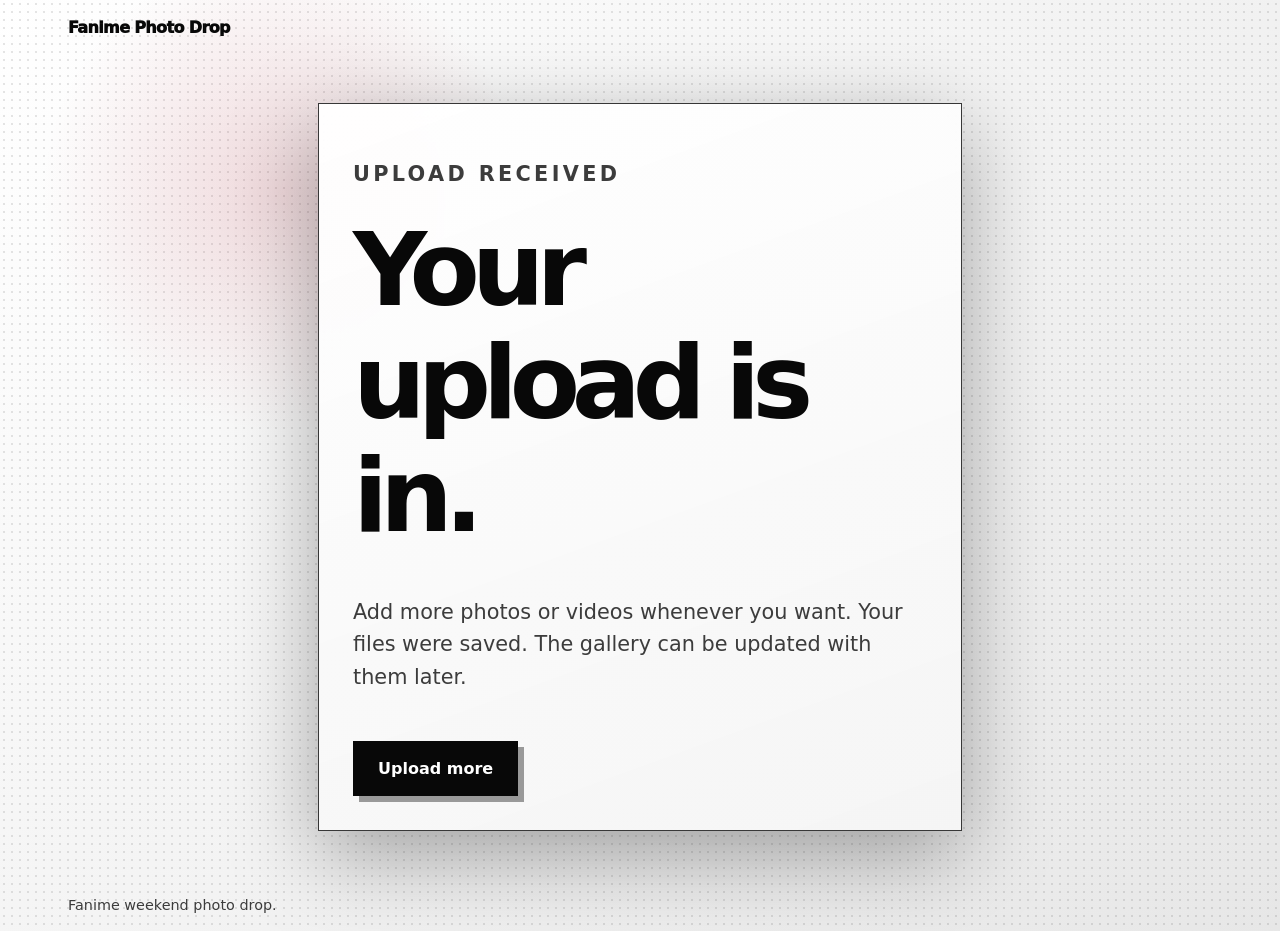
<file: thanks.html>
<!doctype html>
<html lang="en">
  <head>
    <meta charset="utf-8" />
    <meta name="viewport" content="width=device-width, initial-scale=1" />
    <title>Media Uploaded</title>
    <link rel="stylesheet" href="/styles.css" />
  </head>
  <body>
    <header class="site-nav intake-nav">
      <span class="brand">Fanime Photo Drop</span>
    </header>

    <main class="shell compact">
      <section class="card thanks">
        <p class="eyebrow">Upload received</p>
        <h1>Your upload is in.</h1>
        <p>
          Add more photos or videos whenever you want. Your files were saved.
          The gallery can be updated with them later.
        </p>
        <div class="hero-actions">
          <a class="button-link" href="/upload.html">Upload more</a>
        </div>
      </section>

    </main>

    <footer class="site-footer">
      <p>Fanime weekend photo drop.</p>
    </footer>
  </body>
</html>
</file>
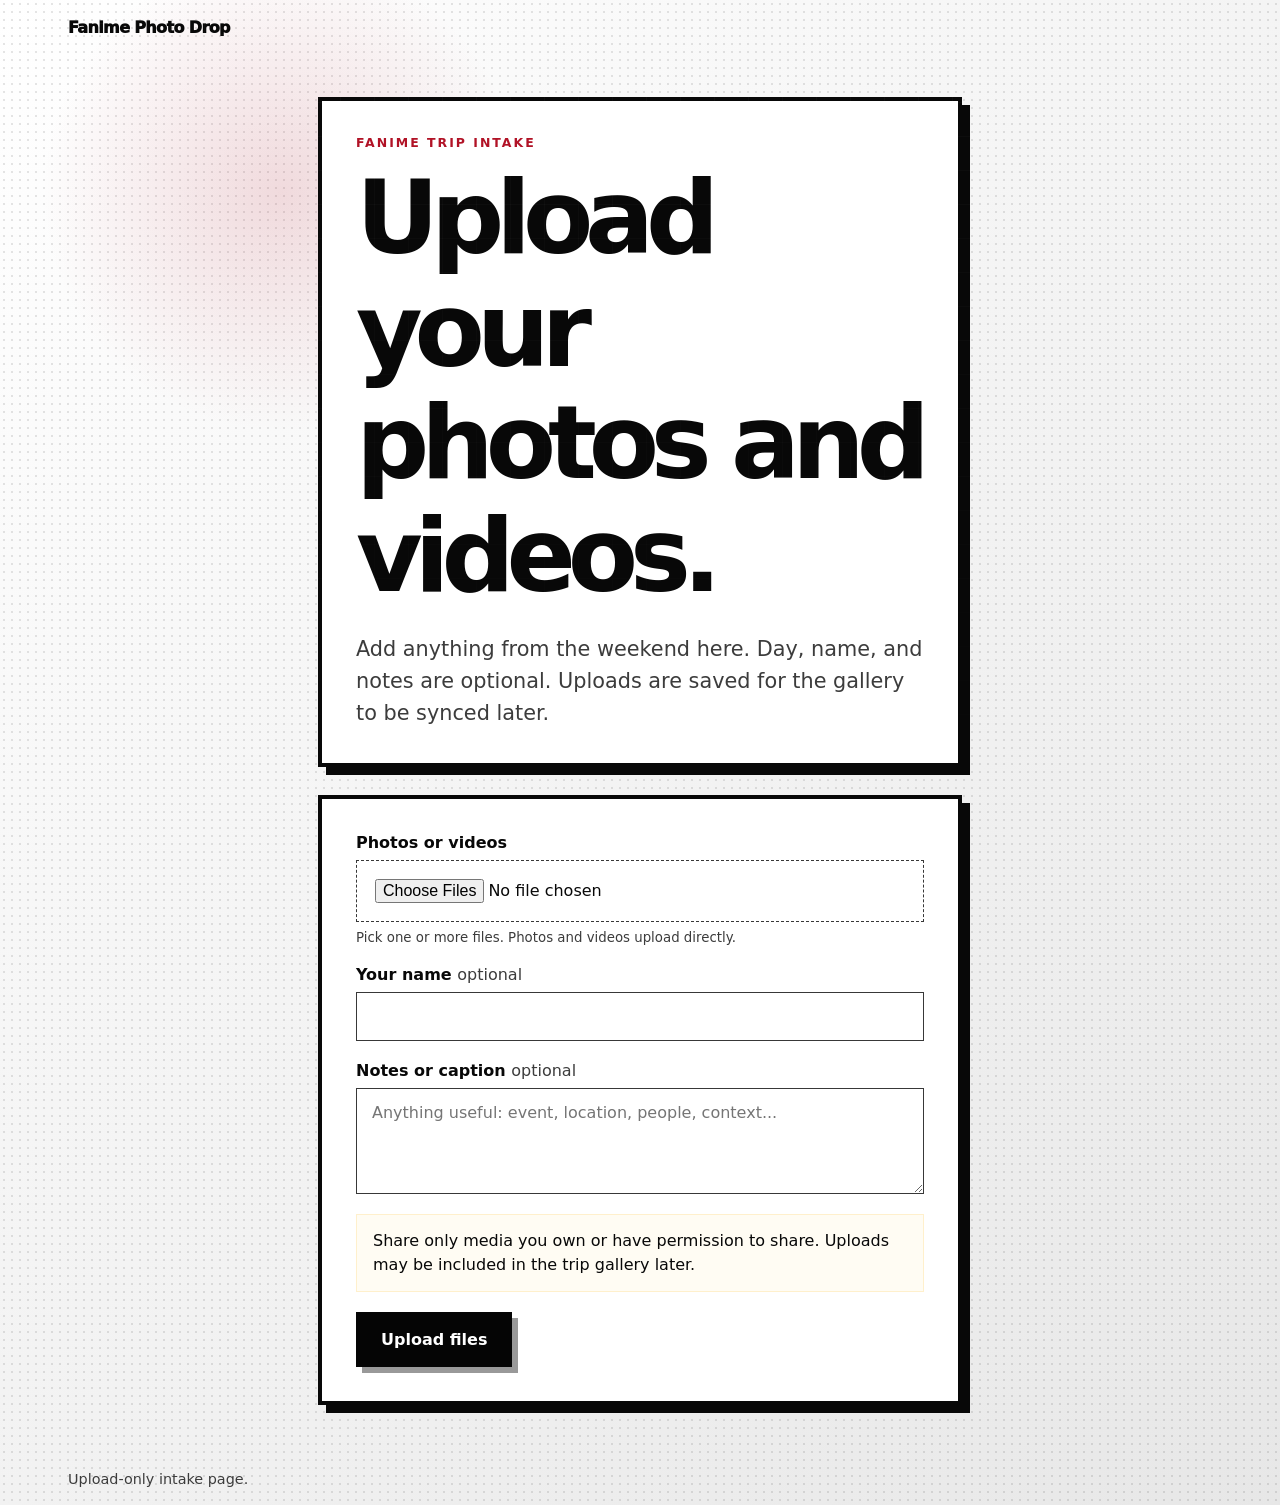
<file: upload.html>
<!doctype html>
<html lang="en">
  <head>
    <meta charset="utf-8" />
    <meta name="viewport" content="width=device-width, initial-scale=1" />
    <meta
      name="description"
      content="Upload Fanime trip photos and videos for Day 0 through Day 4."
    />
    <title>Fanime Photo Upload</title>
    <link rel="stylesheet" href="/styles.css" />
  </head>
  <body class="upload-only-page">
    <header class="site-nav intake-nav">
      <span class="brand">Fanime Photo Drop</span>
    </header>

    <main class="shell compact intake-shell">
      <section class="hero" aria-labelledby="page-title">
        <p class="eyebrow">Fanime trip intake</p>
        <h1 id="page-title">Upload your photos and videos.</h1>
        <p class="intro">
          Add anything from the weekend here. Day, name, and notes are optional.
          Uploads are saved for the gallery to be synced later.
        </p>
      </section>

      <section class="card upload-card" aria-label="Media upload form">
        <form
          method="POST"
          enctype="multipart/form-data"
          id="upload-form"
        >
          <label class="field">
            <span>Photos or videos</span>
            <input
              id="photos"
              name="photos"
              type="file"
              accept="image/*,video/*"
              multiple
              required
            />
            <small id="file-help">Pick one or more files. Photos and videos upload directly.</small>
          </label>

          <label class="field">
            <span>Your name <em>optional</em></span>
            <input name="uploader" type="text" autocomplete="name" />
          </label>

          <label class="field">
            <span>Notes or caption <em>optional</em></span>
            <textarea
              name="notes"
              rows="4"
              placeholder="Anything useful: event, location, people, context..."
            ></textarea>
          </label>

          <p class="form-note">
            Share only media you own or have permission to share. Uploads may be
            included in the trip gallery later.
          </p>

          <div class="actions">
            <button type="submit">Upload files</button>
            <p id="status" role="status" aria-live="polite"></p>
          </div>
        </form>
      </section>
    </main>

    <footer class="site-footer">
      <p>Upload-only intake page.</p>
    </footer>

    <script src="/app.js"></script>
  </body>
</html>
</file>
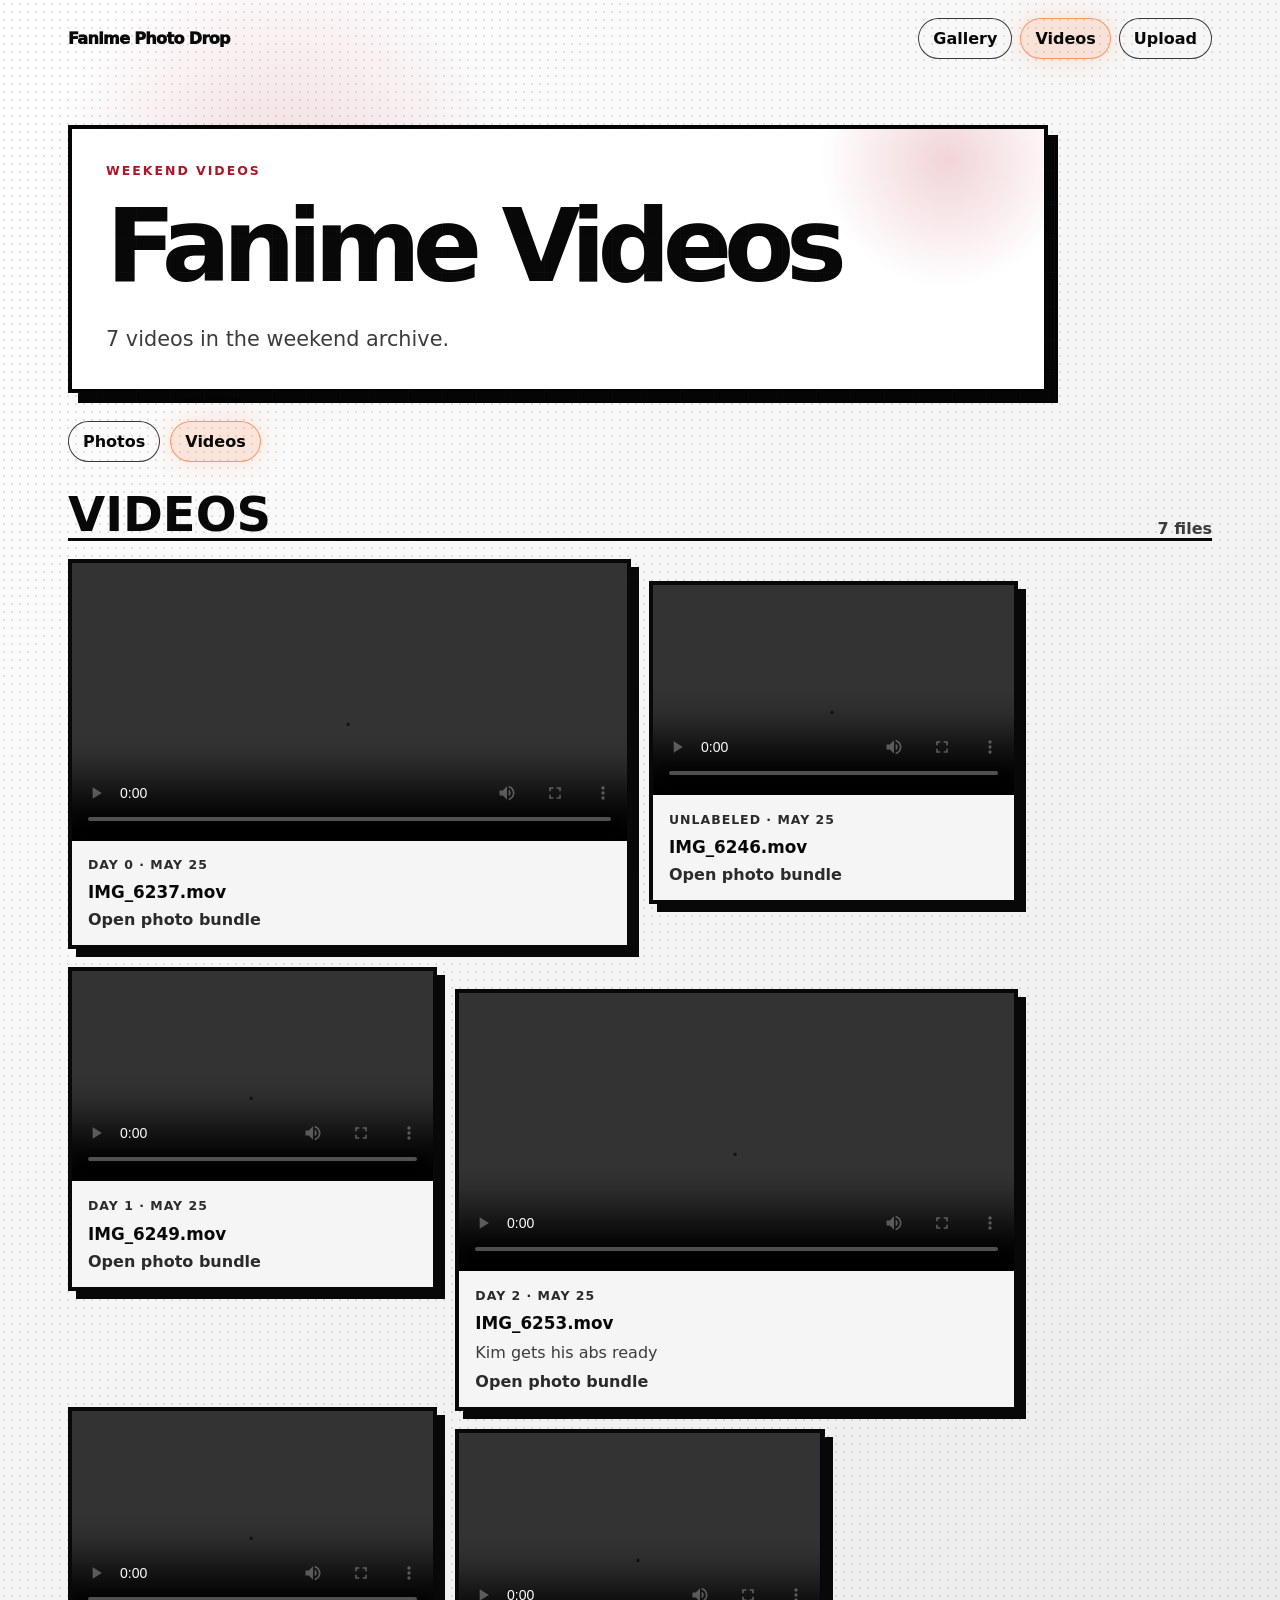
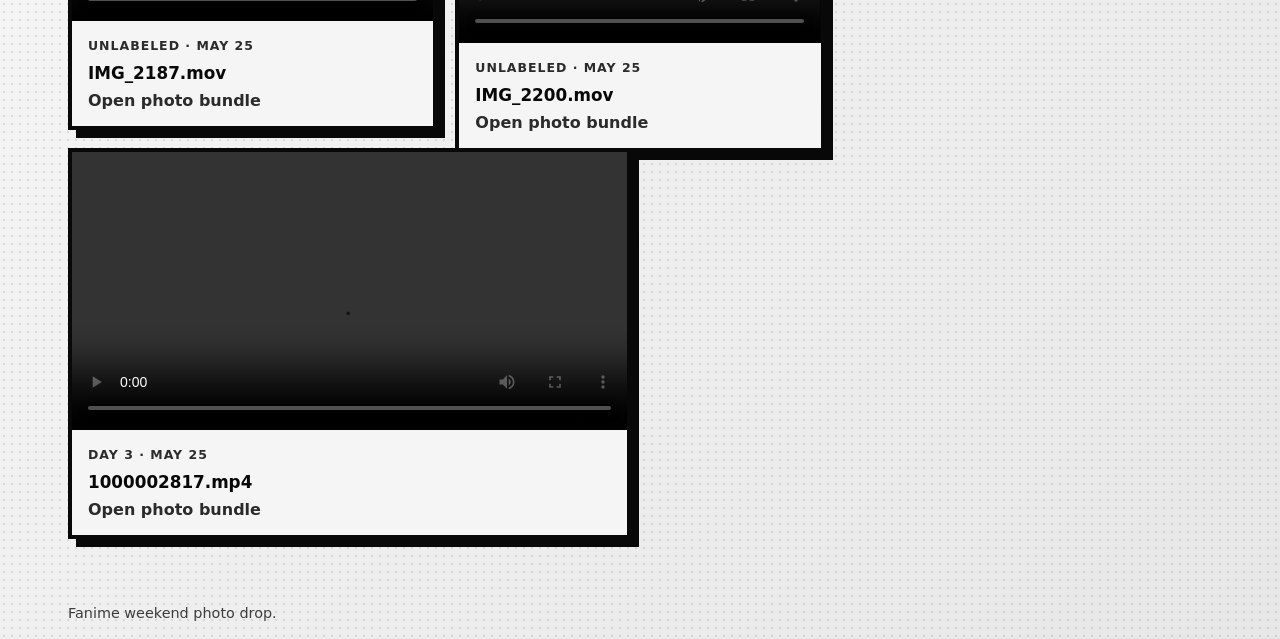
<file: videos.html>
<!doctype html>
<html lang="en">
  <head>
    <meta charset="utf-8" />
    <meta name="viewport" content="width=device-width, initial-scale=1" />
    <meta name="description" content="Watch Fanime trip videos." />
    <title>Fanime Videos</title>
    <link rel="stylesheet" href="/styles.css" />
  </head>
  <body>
    <header class="site-nav">
      <a class="brand" href="/">Fanime Photo Drop</a>
      <nav aria-label="Main navigation">
        <a href="/gallery.html">Gallery</a>
        <a href="/videos.html" aria-current="page">Videos</a>
        <a href="/upload.html">Upload</a>
      </nav>
    </header>

    <main class="shell wide">
      <section class="hero gallery-hero" aria-labelledby="page-title">
        <p class="eyebrow">Weekend videos</p>
        <h1 id="page-title" data-gallery-title>Fanime Videos</h1>
        <p class="intro" data-gallery-summary>
          Videos from the San Jose weekend.
        </p>
      </section>

      <section class="day-strip" aria-label="Browse photos and videos">
        <a href="/gallery.html">Photos</a>
        <a href="/videos.html" aria-current="page">Videos</a>
      </section>

      <section class="gallery-grid" data-gallery data-gallery-kind="video" aria-live="polite"></section>
    </main>

    <footer class="site-footer">
      <p>Fanime weekend photo drop.</p>
    </footer>

    <script src="/media-loading.js?v=20260525-videos"></script>
    <script src="/gallery.js?v=20260525-videos"></script>
  </body>
</html>
</file>
<file: styles.css>
:root {
  font-family:
    Inter, ui-sans-serif, system-ui, -apple-system, BlinkMacSystemFont, "Segoe UI",
    sans-serif;
}

* {
  box-sizing: border-box;
}

body {
  min-height: 100vh;
  margin: 0;
  overflow-x: hidden;
  color: var(--text);
  color-scheme: light;
  --panel: rgba(255, 255, 255, 0.95);
  --panel-strong: rgba(245, 245, 245, 0.98);
  --paper: #080808;
  --lantern: #b11226;
  --moon: #2b2b2b;
  --text: #080808;
  --muted: #3c3c3c;
  --hot: #b11226;
  --cyan: #ffffff;
  --gold: #b11226;
  --line: rgba(0, 0, 0, 0.78);
  background:
    radial-gradient(circle at 22% 12rem, rgba(177, 18, 38, 0.14), transparent 15rem),
    radial-gradient(circle, rgba(0, 0, 0, 0.1) 1px, transparent 1px) 0 0 / 8px 8px,
    linear-gradient(135deg, #fff 0%, #e7e7e7 100%);
}

body::before {
  position: fixed;
  inset: 0;
  pointer-events: none;
  content: "";
  background-image:
    linear-gradient(rgba(255, 255, 255, 0.04) 1px, transparent 1px),
    linear-gradient(90deg, rgba(255, 255, 255, 0.04) 1px, transparent 1px);
  background-size: 34px 34px;
  mask-image: linear-gradient(to bottom, rgba(0, 0, 0, 0.75), transparent);
}

a {
  color: inherit;
}

.site-nav,
.site-footer {
  width: min(100%, 1180px);
  margin: 0 auto;
  padding: 18px;
}

.site-nav {
  display: flex;
  gap: 16px;
  align-items: center;
  justify-content: space-between;
}

.brand,
.site-nav nav a,
.ghost-link,
.site-footer a,
.bundle-link {
  text-decoration: none;
}

.brand {
  color: var(--paper);
  font-weight: 950;
  letter-spacing: -0.04em;
}

.site-nav nav {
  display: flex;
  flex-wrap: wrap;
  gap: 8px;
  justify-content: flex-end;
}

.site-nav nav a,
.ghost-link,
.day-strip a {
  border: 1px solid var(--line);
  border-radius: 999px;
  padding: 10px 14px;
  color: var(--paper);
  background: rgba(255, 255, 255, 0.06);
  font-weight: 800;
}

.site-nav nav a[aria-current="page"],
.day-strip a[aria-current] {
  border-color: rgba(255, 122, 61, 0.75);
  background: rgba(255, 122, 61, 0.17);
  box-shadow: 0 0 24px rgba(255, 122, 61, 0.2);
}

.site-footer {
  display: flex;
  flex-wrap: wrap;
  gap: 10px 18px;
  justify-content: space-between;
  color: var(--muted);
  font-size: 0.9rem;
}

.site-footer p {
  margin: 0;
}

.site-footer a {
  color: var(--moon);
  font-weight: 800;
}

.shell {
  width: min(100%, 920px);
  min-height: calc(100vh - 126px);
  margin: 0 auto;
  padding: 48px 18px;
  display: grid;
  gap: 28px;
  align-content: center;
}

.home-shell {
  width: min(100%, 1180px);
  align-content: start;
}

.home-layout {
  display: grid;
  grid-template-columns: minmax(0, 0.9fr) minmax(320px, 1.1fr);
  gap: clamp(24px, 5vw, 52px);
  align-items: center;
}

body.upload-only-page .shell {
  min-height: auto;
  padding-top: clamp(18px, 7vw, 42px);
}

body.upload-only-page .hero,
body.upload-only-page .upload-card {
  border: 4px solid var(--paper);
  border-radius: 0;
  background: #ffffff;
  box-shadow: 8px 8px 0 var(--paper);
}

body.upload-only-page .hero {
  padding: clamp(18px, 6vw, 34px);
}

.home-layout {
  grid-template-columns: minmax(300px, 0.7fr) minmax(0, 1.3fr);
  gap: 16px;
  align-items: stretch;
}

.hero,
.upload-card {
  border: 4px solid #050505;
  box-shadow: 10px 10px 0 #050505;
}

.home-collage {
  border: 4px solid var(--paper);
  box-shadow: 10px 10px 0 var(--paper);
}

.hero {
  padding: clamp(18px, 4vw, 34px);
  background: #ffffff;
}

.hero {
  align-self: center;
  background:
    radial-gradient(circle at 90% 12%, rgba(177, 18, 38, 0.18), transparent 8rem),
    #ffffff;
}

.wide {
  width: min(100%, 1180px);
  align-content: start;
}

.compact {
  width: min(100%, 680px);
}

.hero {
  max-width: 760px;
}

.gallery-hero {
  max-width: 980px;
}

.eyebrow {
  margin: 0 0 12px;
  color: var(--gold);
  font-size: 0.78rem;
  font-weight: 800;
  letter-spacing: 0.16em;
  text-transform: uppercase;
}

h1 {
  margin: 0;
  font-size: clamp(2.6rem, 11vw, 6.4rem);
  line-height: 1.1;
  letter-spacing: -0.08em;
}

.intro,
.thanks p {
  max-width: 650px;
  margin: 20px 0 0;
  color: var(--muted);
  font-size: clamp(1rem, 2.5vw, 1.3rem);
  line-height: 1.55;
}

.hero-actions {
  display: flex;
  flex-wrap: wrap;
  gap: 12px;
  align-items: center;
  margin-top: 24px;
}

.home-collage {
  display: grid;
  grid-template-columns: repeat(4, minmax(0, 1fr));
  grid-auto-rows: clamp(86px, 12vw, 150px);
  gap: clamp(8px, 1.5vw, 14px);
  min-height: 420px;
  padding: clamp(10px, 2vw, 18px);
  border: 1px solid var(--line);
  border-radius: 34px;
  background:
    radial-gradient(circle at 12% 8%, rgba(255, 122, 61, 0.16), transparent 12rem),
    linear-gradient(160deg, rgba(255, 255, 255, 0.08), rgba(255, 255, 255, 0.03));
  box-shadow: 0 28px 90px rgba(0, 0, 0, 0.3);
  transform: rotate(-1deg);
}

.home-collage {
  grid-template-columns: 1.3fr 0.8fr 1fr;
  grid-auto-rows: clamp(96px, 11vw, 154px);
  min-height: 560px;
  padding: 12px;
  border-radius: 0;
  background:
    radial-gradient(circle at 20% 30%, rgba(0, 0, 0, 0.13) 1px, transparent 1px) 0 0 / 7px 7px,
    #ffffff;
  transform: none;
}

.collage-tile {
  position: relative;
  overflow: hidden;
  min-height: 0;
  border: 1px solid var(--line);
  border-radius: 22px;
  background: rgba(255, 255, 255, 0.08);
  box-shadow: 0 14px 34px rgba(0, 0, 0, 0.2);
  transform: rotate(var(--tilt));
  transition:
    opacity 220ms ease,
    transform 220ms ease;
}

.collage-tile::before,
.media-frame::before {
  position: absolute;
  inset: 0;
  z-index: 1;
  pointer-events: none;
  content: "";
  opacity: 0;
  background:
    linear-gradient(90deg, transparent 0%, rgba(255, 255, 255, 0.18) 48%, transparent 100%),
    radial-gradient(circle at 22% 18%, rgba(255, 122, 61, 0.18), transparent 11rem),
    rgba(255, 255, 255, 0.08);
  background-size: 220% 100%, auto, auto;
  transform: translateZ(0);
}

.collage-tile.is-loading::before,
.media-frame.is-loading::before {
  opacity: 1;
  animation: shimmer 1.1s linear infinite;
}

.collage-tile.is-error::before,
.media-frame.is-error::before {
  opacity: 1;
  animation: none;
  background:
    repeating-linear-gradient(-45deg, transparent 0 12px, rgba(255, 255, 255, 0.1) 12px 24px),
    rgba(0, 0, 0, 0.18);
}

.collage-tile {
  transform: none;
}

.collage-tile {
  border: 3px solid var(--paper);
  border-radius: 0;
  box-shadow: none;
  transform: none;
}

.collage-tile:nth-child(1),
.collage-tile:nth-child(6) {
  grid-column: span 2;
  grid-row: span 2;
}

.collage-tile:nth-child(3) {
  grid-row: span 2;
}

.collage-tile:nth-child(5) {
  grid-column: span 2;
}

.collage-tile:nth-child(1),
.collage-tile:nth-child(5) {
  grid-row: span 2;
}

.collage-tile:nth-child(2) {
  grid-column: span 2;
}

.collage-tile:hover {
  transform: rotate(0deg) scale(1.03);
  z-index: 2;
}

.collage-tile.is-swapping {
  opacity: 0.25;
  transform: rotate(var(--tilt)) scale(0.96);
}

.collage-tile img {
  position: relative;
  z-index: 2;
  display: block;
  width: 100%;
  height: 100%;
  object-fit: cover;
  opacity: 1;
  transition: opacity 180ms ease;
}

.collage-tile.is-loading img[data-media-image],
.media-frame.is-loading img[data-media-image] {
  opacity: 0;
}

.collage-tile.is-loaded img[data-media-image],
.media-frame.is-loaded img[data-media-image] {
  opacity: 1;
}

.collage-empty {
  grid-column: 1 / -1;
  align-self: center;
  justify-self: center;
  max-width: 280px;
  margin: 0;
  color: var(--paper);
  font-weight: 900;
  line-height: 1.5;
  text-align: center;
}

.card {
  border: 1px solid var(--line);
  border-radius: 28px;
  padding: clamp(20px, 5vw, 34px);
  background: linear-gradient(160deg, var(--panel), var(--panel-strong));
  box-shadow: 0 24px 80px rgba(0, 0, 0, 0.34);
  backdrop-filter: blur(16px);
}

form {
  display: grid;
  gap: 20px;
}

.field {
  display: grid;
  gap: 8px;
}

.field span {
  font-weight: 800;
}

em,
small {
  color: var(--muted);
  font-style: normal;
  font-weight: 500;
}

input,
select,
textarea {
  width: 100%;
  border: 1px solid var(--line);
  border-radius: 16px;
  padding: 14px 15px;
  color: var(--text);
  background: rgba(255, 255, 255, 0.08);
  font: inherit;
}

input[type="file"] {
  padding: 18px;
  border-style: dashed;
  background: rgba(255, 255, 255, 0.06);
}

textarea {
  resize: vertical;
}

button,
.button-link {
  border: 0;
  border-radius: 999px;
  padding: 15px 22px;
  color: #19051a;
  background: linear-gradient(90deg, var(--lantern), var(--hot), var(--cyan));
  font: inherit;
  font-weight: 900;
  cursor: pointer;
  text-decoration: none;
  display: inline-flex;
  justify-content: center;
  box-shadow: 0 12px 34px rgba(255, 79, 184, 0.26);
}

button:disabled {
  cursor: wait;
  opacity: 0.72;
}

button {
  border: 3px solid #050505;
  border-radius: 0;
  color: #ffffff;
  background: #050505;
  box-shadow: 6px 6px 0 #999999;
}

.button-link {
  border: 3px solid var(--paper);
  border-radius: 0;
  color: #ffffff;
  background: var(--paper);
  box-shadow: 6px 6px 0 #999999;
}

.ghost-link {
  display: inline-flex;
  justify-content: center;
}

.actions {
  display: flex;
  flex-wrap: wrap;
  gap: 14px;
  align-items: center;
}

#status {
  display: inline-flex;
  gap: 9px;
  align-items: center;
  min-height: 1.4em;
  margin: 0;
  color: var(--muted);
}

#status.is-uploading::before {
  width: 1em;
  height: 1em;
  border: 2px solid currentColor;
  border-right-color: transparent;
  border-radius: 999px;
  content: "";
  flex: 0 0 auto;
  animation: spin 780ms linear infinite;
}

@keyframes spin {
  to {
    transform: rotate(1turn);
  }
}

@keyframes shimmer {
  from {
    background-position: 220% 0, 0 0, 0 0;
  }

  to {
    background-position: -220% 0, 0 0, 0 0;
  }
}

.form-note,
.note-card {
  margin: 0;
  border: 1px solid rgba(255, 209, 102, 0.28);
  border-radius: 18px;
  padding: 14px 16px;
  color: var(--paper);
  background: rgba(255, 209, 102, 0.08);
  line-height: 1.5;
}

.card,
input,
select,
textarea {
  border-radius: 0;
}

.form-note {
  border-radius: 0;
}

.hidden {
  display: none;
}

.thanks {
  display: grid;
  gap: 24px;
}

.day-strip {
  display: flex;
  flex-wrap: wrap;
  gap: 10px;
}

.day-strip a {
  color: var(--paper);
  text-decoration: none;
}

.gallery-grid {
  display: grid;
  grid-template-columns: repeat(auto-fill, minmax(230px, 1fr));
  gap: 18px;
  align-items: start;
}

.wide {
  grid-template-columns: 1fr;
}

.gallery-grid {
  grid-template-columns: repeat(6, minmax(0, 1fr));
  grid-auto-flow: dense;
}

.media-card {
  grid-column: span 2;
}

.media-card:nth-child(3n + 1),
.video-card {
  grid-column: span 3;
}

.media-section {
  display: grid;
  grid-column: 1 / -1;
  gap: 18px;
}

.media-section + .media-section {
  margin-top: 20px;
}

.media-section-heading {
  display: flex;
  gap: 14px;
  align-items: end;
  justify-content: space-between;
  border-bottom: 3px solid var(--paper);
  color: var(--paper);
}

.media-section-heading h2,
.media-section-heading p {
  margin: 0;
}

.media-section-heading h2 {
  font-size: clamp(1.7rem, 4vw, 3rem);
  line-height: 1;
  text-transform: uppercase;
}

.media-section-heading p {
  color: var(--muted);
  font-weight: 900;
}

.media-section-grid {
  width: 100%;
}

.load-more {
  justify-self: center;
  min-width: min(100%, 260px);
}

.detail-grid {
  grid-template-columns: repeat(auto-fit, minmax(280px, 1fr));
}

.media-card,
.status-card {
  overflow: hidden;
  border: 1px solid var(--line);
  border-radius: 26px;
  background:
    linear-gradient(180deg, rgba(255, 242, 208, 0.08), transparent 38%),
    linear-gradient(160deg, var(--panel), var(--panel-strong));
  box-shadow: 0 18px 60px rgba(0, 0, 0, 0.28);
}

.status-card {
  grid-column: 1 / -1;
  margin: 0;
  padding: 24px;
  color: var(--paper);
  font-weight: 800;
}

.media-card {
  display: grid;
}

.media-card,
.status-card {
  border: 4px solid var(--paper);
  border-radius: 0;
  background: var(--panel-strong);
  box-shadow: 8px 8px 0 var(--paper);
}

.media-card:nth-child(even) {
  transform: translateY(22px);
}

.video-card {
  grid-column: span 2;
}

.media-frame {
  display: block;
  position: relative;
  min-height: 210px;
  background:
    radial-gradient(circle at 20% 0, rgba(255, 122, 61, 0.18), transparent 14rem),
    rgba(0, 0, 0, 0.26);
}

.media-frame::after {
  position: absolute;
  inset: 0;
  pointer-events: none;
  content: "";
  box-shadow: inset 0 0 0 1px rgba(255, 255, 255, 0.08);
}

.media-frame img,
.media-frame video {
  position: relative;
  z-index: 2;
  display: block;
  width: 100%;
  height: 100%;
  max-height: 560px;
  object-fit: cover;
}

.media-frame img {
  opacity: 1;
  transition: opacity 180ms ease;
}

.media-frame video {
  background: #05030c;
}

.media-copy {
  display: grid;
  gap: 8px;
  padding: 16px;
}

.media-copy h2,
.media-copy p {
  margin: 0;
}

.media-copy h2 {
  color: var(--paper);
  font-size: 1.05rem;
  overflow-wrap: anywhere;
}

.media-copy p {
  color: var(--muted);
  line-height: 1.45;
}

.bundle-link {
  color: var(--moon);
  font-weight: 900;
}

.media-meta {
  color: var(--moon) !important;
  font-size: 0.78rem;
  font-weight: 900;
  letter-spacing: 0.08em;
  text-transform: uppercase;
}

.submission-heading {
  align-self: start;
}

.prose {
  line-height: 1.65;
}

.prose h1 {
  margin-bottom: 18px;
}

.prose p,
.prose li {
  color: var(--muted);
  font-size: 1.05rem;
}

.prose ul {
  display: grid;
  gap: 10px;
  padding-left: 1.2rem;
}

@media (max-width: 620px) {
  h1 {
    font-size: clamp(2.5rem, 15vw, 4.2rem);
    letter-spacing: -0.065em;
    overflow-wrap: normal;
  }

.brand {
    font-size: 1.05rem;
  }

.site-nav {
    align-items: flex-start;
    flex-direction: column;
    padding: 14px;
  }

.site-nav nav,
.site-nav nav a {
    width: 100%;
  }

.shell {
    width: 100%;
    min-height: auto;
    padding: 24px 14px;
    align-content: start;
  }

.compact {
    width: 100%;
  }

.hero {
    max-width: 100%;
    padding: 20px;
  }

.intro,
.thanks p {
    font-size: 1.08rem;
  }

.actions,
.hero-actions,
button,
.button-link,
.ghost-link {
    width: 100%;
  }

.gallery-grid {
    grid-template-columns: 1fr;
  }

.media-section-heading {
    align-items: start;
    flex-direction: column;
    padding-bottom: 8px;
  }

.home-layout {
    grid-template-columns: 1fr;
  }

.home-collage {
    grid-template-columns: repeat(2, minmax(0, 1fr));
    grid-auto-rows: 120px;
    min-height: 0;
    transform: none;
  }

.collage-tile:nth-child(n) {
    grid-column: span 1;
    grid-row: span 1;
  }

.collage-tile:first-child {
    grid-column: span 2;
    grid-row: span 2;
  }

.gallery-grid {
    grid-template-columns: repeat(2, minmax(0, 1fr));
  }

.media-card,
.media-card:nth-child(3n + 1),
.video-card {
    grid-column: span 1;
    transform: none;
  }

.video-card {
    grid-column: span 1;
  }
}
</file>
